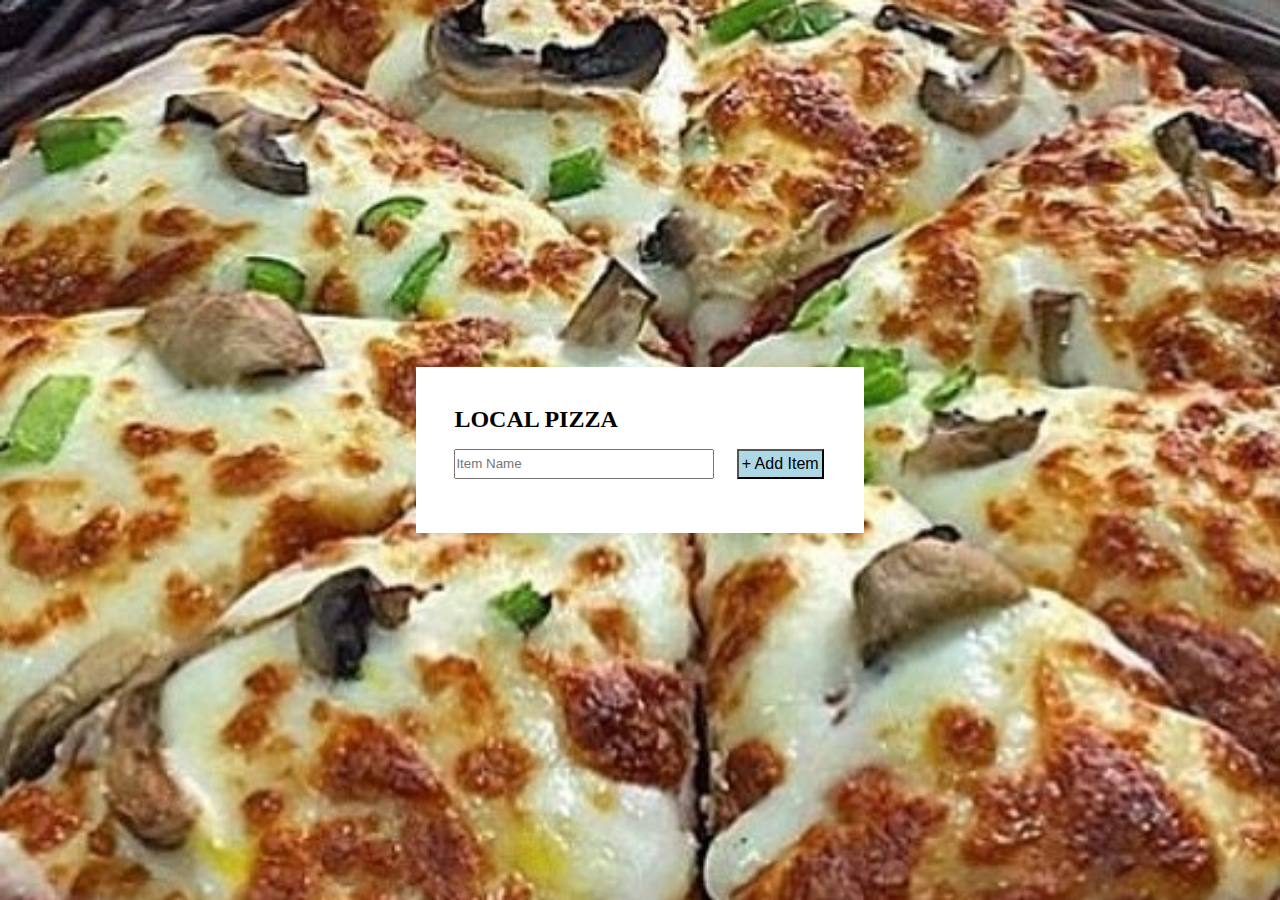
<file: eight/index.html>
<!DOCTYPE html>
<html lang="en">

<head>
  <meta charset="UTF-8">
  <meta name="viewport" content="width=device-width, initial-scale=1.0">
  <meta http-equiv="X-UA-Compatible" content="ie=edge">
  <title>localStorage</title>
  <link rel="stylesheet" href="./style.css">
  <script src="./index.js" async></script>
</head>

<body>
  <div class="wrapper">
    <h2>LOCAL PIZZA</h2>
    <p></p>
    <ul class="plates">
      <li class="plates-lists">
        <input type="checkbox" data-index="" id="0">
        <label for="item">Loading pizza ...</label>
      </li>
    </ul>
    <form class="add-items">
      <input type="text" name="item" placeholder="Item Name" required>
      <input type="submit" value="+ Add Item">
    </form>
  </div>

</body>

</html>
</file>
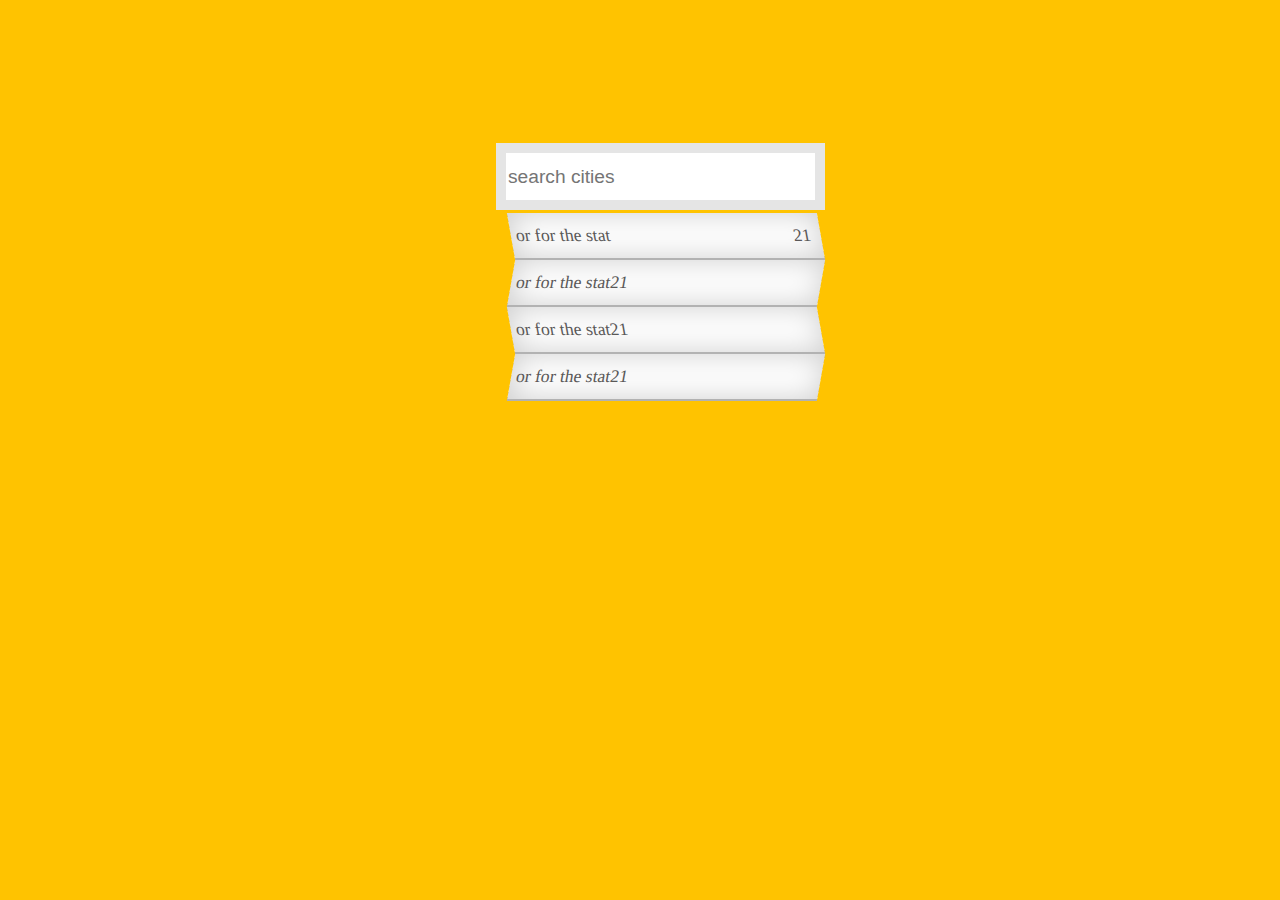
<file: five/index.html>
<!DOCTYPE html>
<html lang="en">
  <head>
    <meta charset="UTF-8" />
    <meta name="viewport" content="width=device-width, initial-scale=1.0" />
    <meta http-equiv="X-UA-Compatible" content="ie=edge" />
    <title>Ajax</title>
    <link rel="stylesheet" href="./style.css" />
  </head>

  <body>
    <div class="container">
      <form>
        <input type="text" placeholder="search cities" />
        <ul class="suggestion">
          <li>
            <span class="city">or for the stat</span>
              <span class="pop">21</span>
          </li>
          <li><span class="city">or for the stat</span  class="pop"><span>21</span></li>
          <li><span class="city">or for the stat</span  class="pop"><span>21</span></li>
          <li><span class="city">or for the stat</span  class="pop"><span>21</span></li>

        </ul>
      </form>

      <script src="./index.js"></script>
    </div>
    <script src="./index.js"></script>
  </body>
</html>
</file>
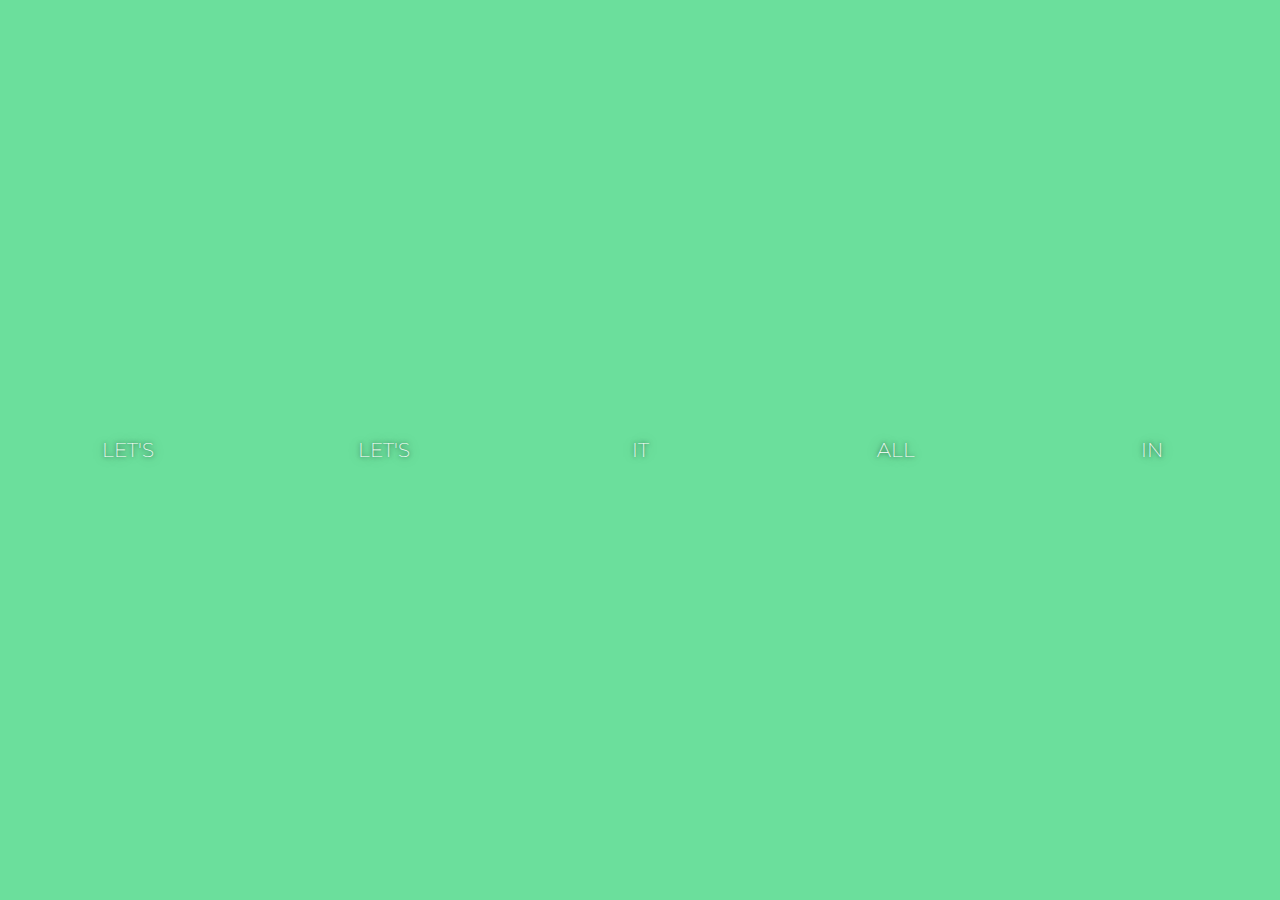
<file: four/index.html>
<!DOCTYPE html>
<html lang="en">

<head>
  <meta charset="UTF-8" />
  <meta name="viewport" content="width=device-width, initial-scale=1.0" />
  <meta http-equiv="X-UA-Compatible" content="ie=edge" />
  <title>Flex Panels Image Gallery</title>
  <link href="https://fonts.googleapis.com/css?family=Montserrat&display=swap" rel="stylesheet">
  <link rel="stylesheet" href="./style.css" />
</head>

<body>
  <div class="panels">
    <div class="panel panel1">
      <p>Hey</p>
      <p>Let's</p>
      <p>Dance</p>
    </div>
    <div class="panel panel2">
      <p>Hey</p>
      <p>Let's</p>
      <p>Dance</p>
    </div>
    <div class="panel panel3">
      <p>Experience</p>
      <p>It</p>
      <p>Today</p>
    </div>
    <div class="panel panel4">
      <p>Give</p>
      <p>All</p>
      <p>You can</p>
    </div>
    <div class="panel panel5">
      <p>Life</p>
      <p>In</p>
      <p>Motion</p>
    </div>
  </div>
</body>


<script>
  const panels = document.querySelectorAll('.panel')

  function closeImage() {

    panels.forEach(panel => (panel.classList.contains('open') ? panel.classList.remove('open') : ''));
  }

  function openImage() {
    closeImage();
    this.classList.toggle('open');
  }

  function toggleActive(e) {
    console.log(e);
    if (e.propertyName.includes('flex')) {
      this.classList.toggle('open-active');
    }
  }

  panels.forEach(panel => panel.addEventListener('click', openImage));
  panels.forEach(panel => panel.addEventListener('transitionend', toggleActive));
</script>


</html>
</file>
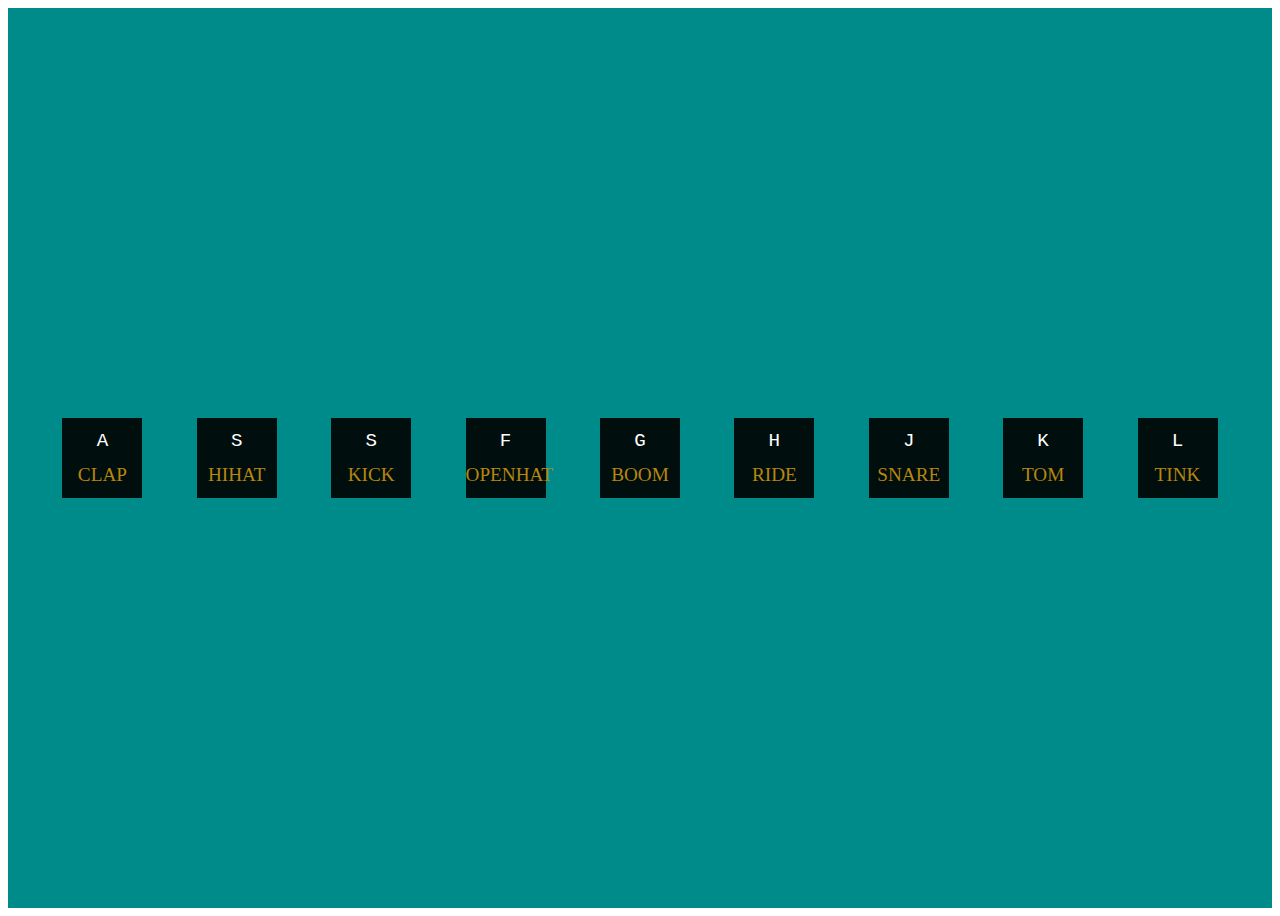
<file: one/index.html>
<!DOCTYPE html>
<html lang="en">

<head>
  <meta charset="UTF-8">
  <meta name="viewport" content="width=device-width, initial-scale=1.0">
  <meta http-equiv="X-UA-Compatible" content="ie=edge">
  <title>JS30 - one</title>
  <link rel="stylesheet" href="./style.css" />
</head>


<body>
  <script src="./index.js"></script>

  <section>
    <div class="key" data-key="65">
      <kbd>A</kbd>
      <span class="sound">clap</span>
    </div>
    <div class="key" data-key="83">
      <kbd>S</kbd>
      <span class="sound">hihat</span>
    </div>
    <div class="key" data-key="68">
      <kbd>S</kbd>
      <span class="sound">kick</span>
    </div>
    <div class="key" data-key="70">
      <kbd>F</kbd>
      <span class="sound">openhat</span>
    </div>
    <div class="key" data-key="71">
      <kbd>G</kbd>
      <span class="sound">boom</span>
    </div>
    <div class="key" data-key="72">
      <kbd>H</kbd>
      <span class="sound">ride</span>
    </div>
    <div class="key" data-key="74">
      <kbd>J</kbd>
      <span class="sound">snare</span>
    </div>
    <div class="key" data-key="75">
      <kbd>K</kbd>
      <span class="sound">tom</span>
    </div>
    <div class="key" data-key="76">
      <kbd>L</kbd>
      <span class="sound">tink</span>
    </div>

  </section>

  <audio data-key="65" src="./sounds/clap.wav"></audio>
  <audio data-key="83" src="./sounds/hihat.wav"></audio>
  <audio data-key="68" src="./sounds/kick.wav"></audio>
  <audio data-key="70" src="./sounds/openhat.wav"></audio>
  <audio data-key="71" src="./sounds/boom.wav"></audio>
  <audio data-key="72" src="./sounds/ride.wav"></audio>
  <audio data-key="74" src="./sounds/snare.wav"></audio>
  <audio data-key="75" src="./sounds/tom.wav"></audio>
  <audio data-key="76" src="./sounds/tink.wav"></audio>

</body>

</html>
</file>
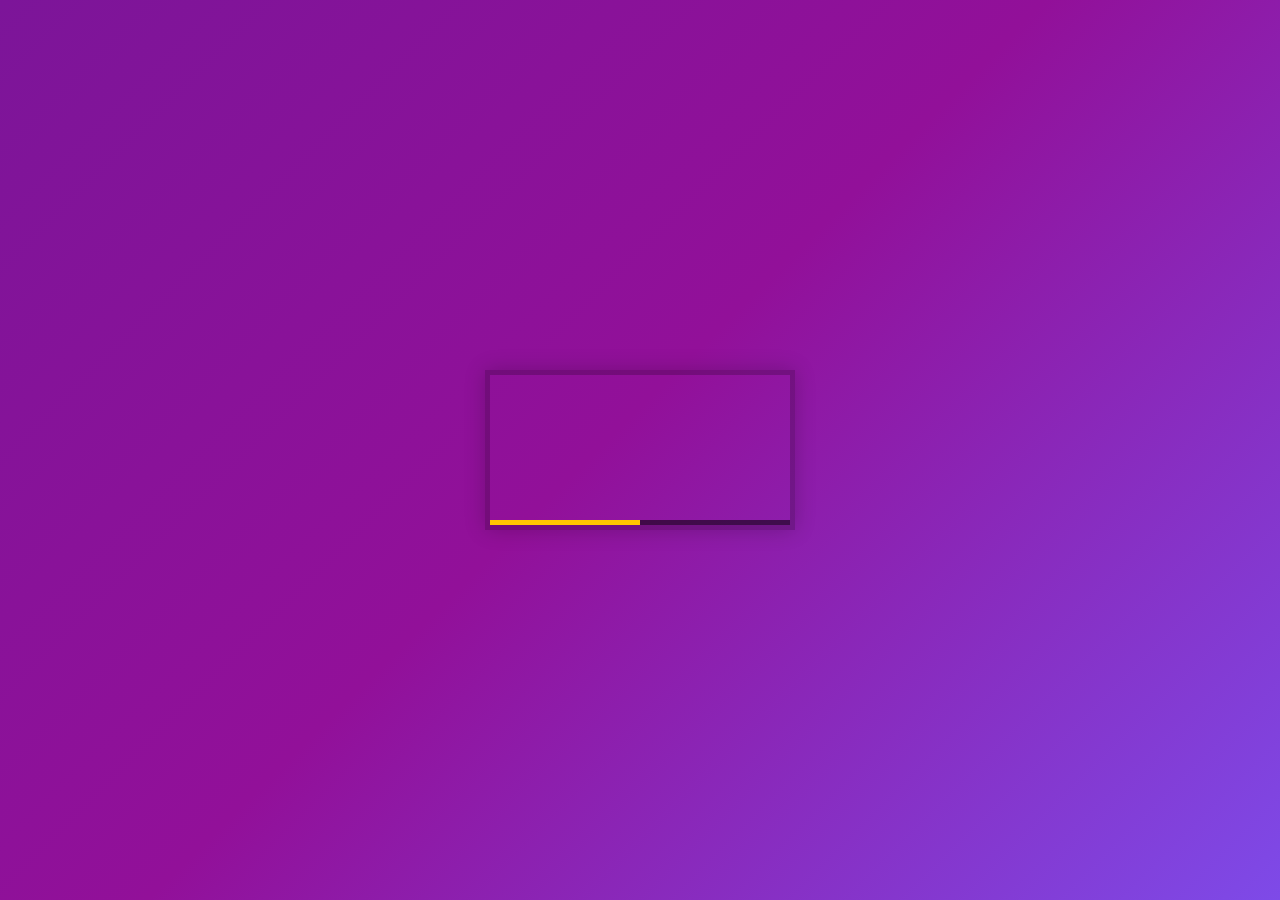
<file: seven/index.html>
<!DOCTYPE html>
<html lang="en">

<head>
  <meta charset="UTF-8" />
  <meta name="viewport" content="width=device-width, initial-scale=1.0" />
  <meta http-equiv="X-UA-Compatible" content="ie=edge" />
  <title>Video</title>
  <link rel="stylesheet" href="./style.css" />
  <script src="./index.js" async></script>
</head>

<body>
  <div class="player">
    <video class="player__video viewer" src="http://publicdomainmovie.net/movie.php?id=BigBuckBunny_310&type=.mp4"
      autoplay></video>
    <div class="player__controls">
      <div class="progress">
        <div class="progress__filled"></div>
      </div>
      <button class="player__button toggle" title="togglePlay">▶</button>
      <input type="range" name="volume" class="player__slider" min="0" max="1" step="0.1" value="0.25" />
      <input type="range" name="playbackRate" class="player__slider" min="0.5" max="2" step="0.1" value="1" />
      <button data-skip="-10" class="player__button">« 10s</button>
      <button data-skip="25" class="player__button">25s »</button>
    </div>
  </div>
</body>

</html>
</file>
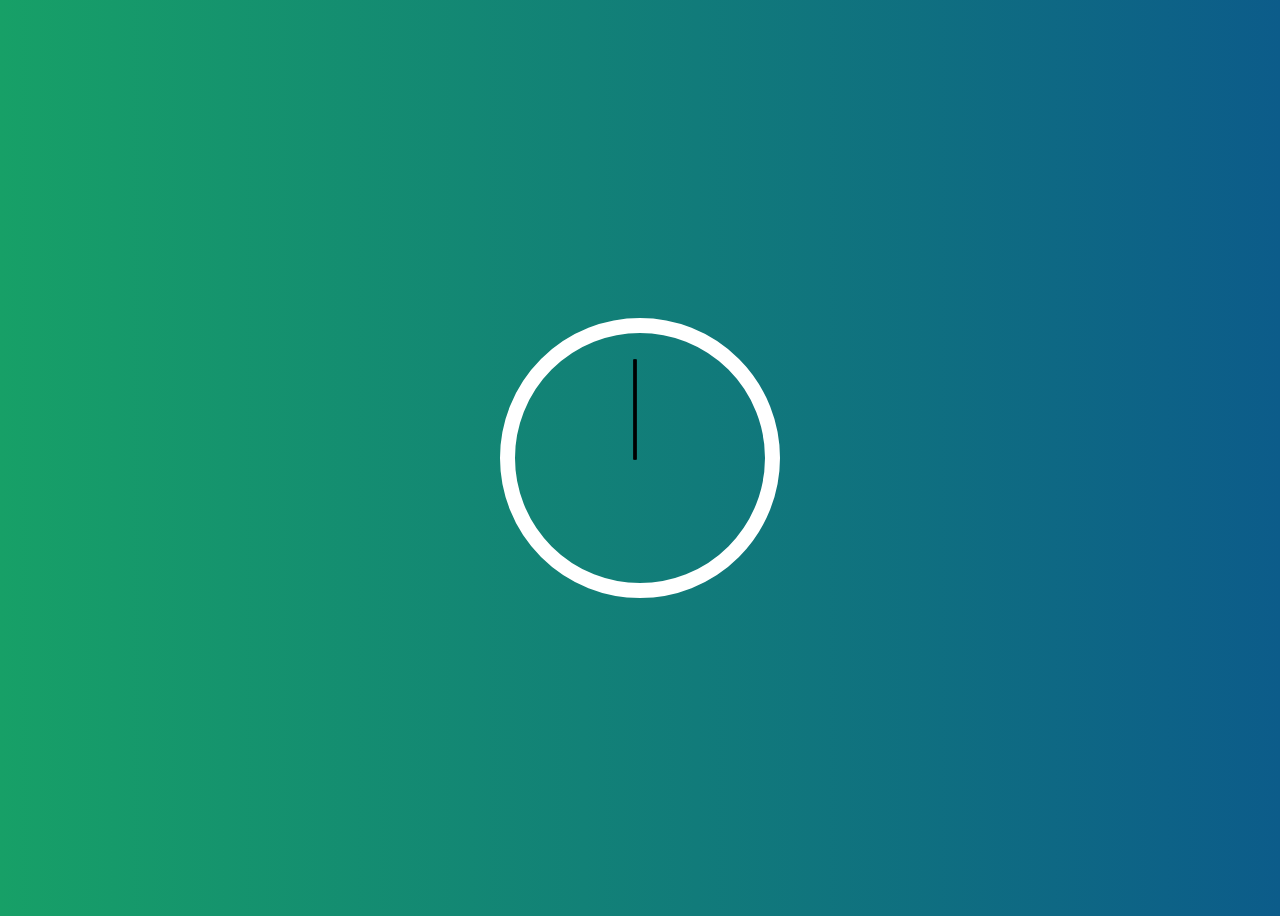
<file: two/index.html>
<!DOCTYPE html>
<html lang="en">

<head>
  <meta charset="UTF-8">
  <meta name="viewport" content="width=device-width, initial-scale=1.0">
  <meta http-equiv="X-UA-Compatible" content="ie=edge">
  <title>Clock</title>
  <link rel="stylesheet" href="./style.css" />
</head>

<body>

  <div class="clock">
    <div class="clock-face">
      <div class="hand second"></div>
      <div class="hand minute"></div>
      <div class="hand hour"></div>
    </div>
  </div>

  <script src="./index.js"></script>
</body>

</html>
</file>
<file: eight/style.css>
* {
  margin: 0;
  padding: 0;
  box-sizing: border-box;
}

body {
  width: 100%;
  height: 100vh;
  background-image: url('./pizza.jpg');
  background-size: cover;
  background-position: center;
  display: flex;
  flex-direction: column;
  justify-content: center;
  align-items: center;
}


.wrapper {
  width: 35%;
  background-color: white;
  padding: 3%;
}

.plates input {
  display: none;
}

.plates input+label:before {
  content: '◻️';
  margin-right: 10px;
}

.plates input:checked+label:before {
  content: '🍕';
  /* content: '🍟'; */
}

.plates-lists {
  display: flex;
  list-style: none;
  margin: 0.8rem 0;
  padding: 3px;
  box-shadow: 0 0 3px 0 rgba(0, 0, 0, 0.3);
}

.plates-lists:nth-child(1) {
  margin: 2rem 0 1rem 0;
}

.plates-lists p {
  font-size: 1rem;
  opacity: 0.7;
  margin: 0 5px;
}


.add-items {
  margin: 1rem 0;
  display: flex;
  justify-content: space-between;
}



.add-items :nth-child(1) {
  width: 70%;
  height: 30px;
}

.add-items :nth-child(2) {
  height: 30px;
  font-size: 1rem;
  padding: 0 3px;
  margin: 0 2px;
  background-color: lightblue;
}
</file>
<file: five/style.css>
body {
  width: 100%;
  background: #ffc300;
  display: flex;
  justify-content: center;
}

.container {
  margin: 15vh 0;

}


input {
  width: 305px;
  height: 45px;
  margin-left: 25px;
  margin-bottom: -13px;
  font-size: 1.2rem;
  border: 10px solid rgba(0, 0, 0, 0.1);
  /* text-align: center; */

}

li {
  position: relative;
  width: 300px;
  height: 45px;
  font-size: 1.1rem;
  color: rgb(90, 88, 88);
  background-color: white;
  box-shadow: inset 1px 0 30px 0px rgba(0, 0, 0, 0.2);
  /* box-shadow: 0 1px 6px rgba(0, 0, 0, 0.12), 0 1px 4px rgba(0, 0, 0, 0.24); */
  border-bottom: 2px solid rgba(0, 0, 0, 0.3);
  list-style: none;
  display: flex;
  align-items: center;
  /* justify-content: space-between; */
  padding: 0px 5px;
}



.hl {
  display: inline;
  background: #ffc300;
}

.pop {
  position: absolute !important;
  right: 10px;
}

ul>*:nth-child(even) {
  /* margin-top: -7px; */
  transform: skew(-10deg, 0deg);

}

ul>*:nth-child(odd) {
  /* margin-top: -7px; */
  transform: skew(10deg, 0deg);
}
</file>
<file: four/style.css>
html {
  box-sizing: border-box;
  background: #ffc600;
  font-family: 'Montserrat', sans-serif;
  font-size: 20px;
  font-weight: 200;
}

body {
  margin: 0;
}

*,
*:before,
*:after {
  box-sizing: inherit;
}

.panels {
  min-height: 100vh;
  overflow: hidden;
  display: flex
}

.panel {
  background: #6bdf9c;
  /* box-shadow: inherit 0 0 0 5px rgba(255, 255, 255, 0.1); */
  color: white;
  text-align: center;
  /* align-items: center; */
  /* Safari transitioned event event.propertyName === flex */
  /* Chrome + FF transitioned event.propertyName === flex-grow */
  transition:
    font-size 0.7s cubic-bezier(0.61, -0.19, 0.7, -0.11),
    flex 0.7s cubic-bezier(0.61, -0.19, 0.7, -0.11);
  /* background: 0.2s; */
  /* font-size: 20px; */
  background-size: cover;
  background-position: center;
  display: flex;
  flex-direction: column;
  justify-content: center;
  align-items: center;
  flex: 1;
}





.panel1 {
  background-image: url("https://picsum.photos/id/1006/1500/1500");
}

.panel2 {
  background-image: url("https://picsum.photos/id/1072/1500/1500");
}


.panel3 {
  background-image: url("https://picsum.photos/id/1074/1500/1500");
}

.panel4 {
  background-image: url("https://picsum.photos/id/1075/1500/1500");
}

.panel5 {
  background-image: url("https://picsum.photos/id/1027/1500/1500");
}

/* flex children */
.panel>* {
  padding: 0;
  width: 100%;
  transition: transform 0.5s;
  flex: 1 0 auto;
  display: flex;
  justify-content: center;
  align-items: center;
}

.panel>*:first-child {
  transform: translateY(-100%);
}

.panel.open-active>*:first-child {
  transform: translateY(0);
}

.panel>*:last-child {
  transform: translateY(100%);
}

.panel.open-active>*:last-child {
  transform: translateY(0);
}


.panel p {
  text-transform: uppercase;
  text-shadow: 0 0 4px rgba(0, 0, 0, 0.72), 0 0 14px rgba(0, 0, 0, 0.45);
  font-size: 1rem;
}

/* .panel p:nth-child(4) {
  font-size: 2rem;
  color: #6bdf9c;
} */

.open {
  flex: 5;
  font-size: 30px;
}

.cta {
  color: white;
  text-decoration: none;
}
</file>
<file: one/style.css>
section {
  width: 100%;
  height: 100vh;
  background-color: darkcyan;
  display: flex;
  justify-content: space-evenly;
  align-items: center;
}

.key {
  position: relative;
  width: 80px;
  height: 80px;
  background-color: rgba(0, 0, 0, 0.9);
  color: white;
  text-align: center;
  display: flex;
  flex-direction: column;
  justify-content: space-evenly;
  font-size: 1.2rem;
  /* box-shadow: none; */
  transition: all 0.07s;
}

.sound {
  color: darkgoldenrod;
  text-transform: uppercase;
}

button {
  position: absolute;
  top: 0;
  left: 0;
  bottom: 0;
  right: 0;
}

.isPlaying {
  transform: scale(1.1);
  box-shadow: 0 0 2px 3px darkgoldenrod;
}
</file>
<file: seven/style.css>
html {
  box-sizing: border-box;
}

*,
*:before,
*:after {
  box-sizing: inherit;
}

body {
  margin: 0;
  padding: 0;
  display: flex;
  background: #7A419B;
  min-height: 100vh;
  background: linear-gradient(135deg, #7c1599 0%, #921099 48%, #7e4ae8 100%);
  background-size: cover;
  align-items: center;
  justify-content: center;
}

.player {
  max-width: 750px;
  border: 5px solid rgba(0, 0, 0, 0.2);
  box-shadow: 0 0 20px rgba(0, 0, 0, 0.2);
  position: relative;
  font-size: 0;
  overflow: hidden;
}

/* This css is only applied when fullscreen is active. */
.player:fullscreen {
  max-width: none;
  width: 100%;
}

.player:-webkit-full-screen {
  max-width: none;
  width: 100%;
}

.player__video {
  width: 100%;
}

.player__button {
  background: none;
  border: 0;
  line-height: 1;
  color: white;
  text-align: center;
  outline: 0;
  padding: 0;
  cursor: pointer;
  max-width: 50px;
}

.player__button:focus {
  border-color: #ffc600;
}

.player__slider {
  width: 10px;
  height: 30px;
}

.player__controls {
  display: flex;
  position: absolute;
  bottom: 0;
  width: 100%;
  transform: translateY(100%) translateY(-5px);
  transition: all .3s;
  flex-wrap: wrap;
  background: rgba(0, 0, 0, 0.1);
}

.player:hover .player__controls {
  transform: translateY(0);
}

.player:hover .progress {
  height: 15px;
}

.player__controls>* {
  flex: 1;
}

.progress {
  flex: 10;
  position: relative;
  display: flex;
  flex-basis: 100%;
  height: 5px;
  transition: height 0.3s;
  background: rgba(0, 0, 0, 0.5);
  /* cursor: ew-resize; */
  cursor: pointer;
}

.progress__filled {
  width: 50%;
  background: #ffc600;
  flex: 0;
  flex-basis: 50%;
}

/* unholy css to style input type="range" */

input[type=range] {
  -webkit-appearance: none;
  background: transparent;
  width: 100%;
  margin: 0 5px;
}

input[type=range]:focus {
  outline: none;
}

input[type=range]::-webkit-slider-runnable-track {
  width: 100%;
  height: 8.4px;
  cursor: pointer;
  box-shadow: 1px 1px 1px rgba(0, 0, 0, 0), 0 0 1px rgba(13, 13, 13, 0);
  background: rgba(255, 255, 255, 0.8);
  border-radius: 1.3px;
  border: 0.2px solid rgba(1, 1, 1, 0);
}

input[type=range]::-webkit-slider-thumb {
  height: 15px;
  width: 15px;
  border-radius: 50px;
  background: #ffc600;
  cursor: pointer;
  -webkit-appearance: none;
  margin-top: -3.5px;
  box-shadow: 0 0 2px rgba(0, 0, 0, 0.2);
}

input[type=range]:focus::-webkit-slider-runnable-track {
  background: #bada55;
}

input[type=range]::-moz-range-track {
  width: 100%;
  height: 8.4px;
  cursor: pointer;
  box-shadow: 1px 1px 1px rgba(0, 0, 0, 0), 0 0 1px rgba(13, 13, 13, 0);
  background: #ffffff;
  border-radius: 1.3px;
  border: 0.2px solid rgba(1, 1, 1, 0);
}

input[type=range]::-moz-range-thumb {
  box-shadow: 0 0 0 rgba(0, 0, 0, 0), 0 0 0 rgba(13, 13, 13, 0);
  height: 15px;
  width: 15px;
  border-radius: 50px;
  background: #ffc600;
  cursor: pointer;
}
</file>
<file: two/style.css>
html {
  font-size: 10px;
  text-align: center;
}

body {
  min-height: 100vh;
  display: flex;
  flex: 1;
  align-items: center;
  background: linear-gradient(to right, rgb(23, 160, 103), rgb(12, 92, 138))
}

.clock {
  position: relative;
  width: 250px;
  height: 250px;
  border: 15px solid white;
  border-radius: 50%;
  margin: 50px auto;

}

.clock-face {
  position: relative;
  width: 100%;
  height: 100%;
  transform: translateX(20px);
}

.hand {
  width: 100px;
  position: absolute;
  top: 50%;
  height: 3px;
  background-color: black;
  transform-origin: 100%;
  transform: rotate(90deg);
  transition: all 0.05s;
  transition-timing-function: cubic-bezier(0, 2.57, 0.58, 1);
}
</file>
